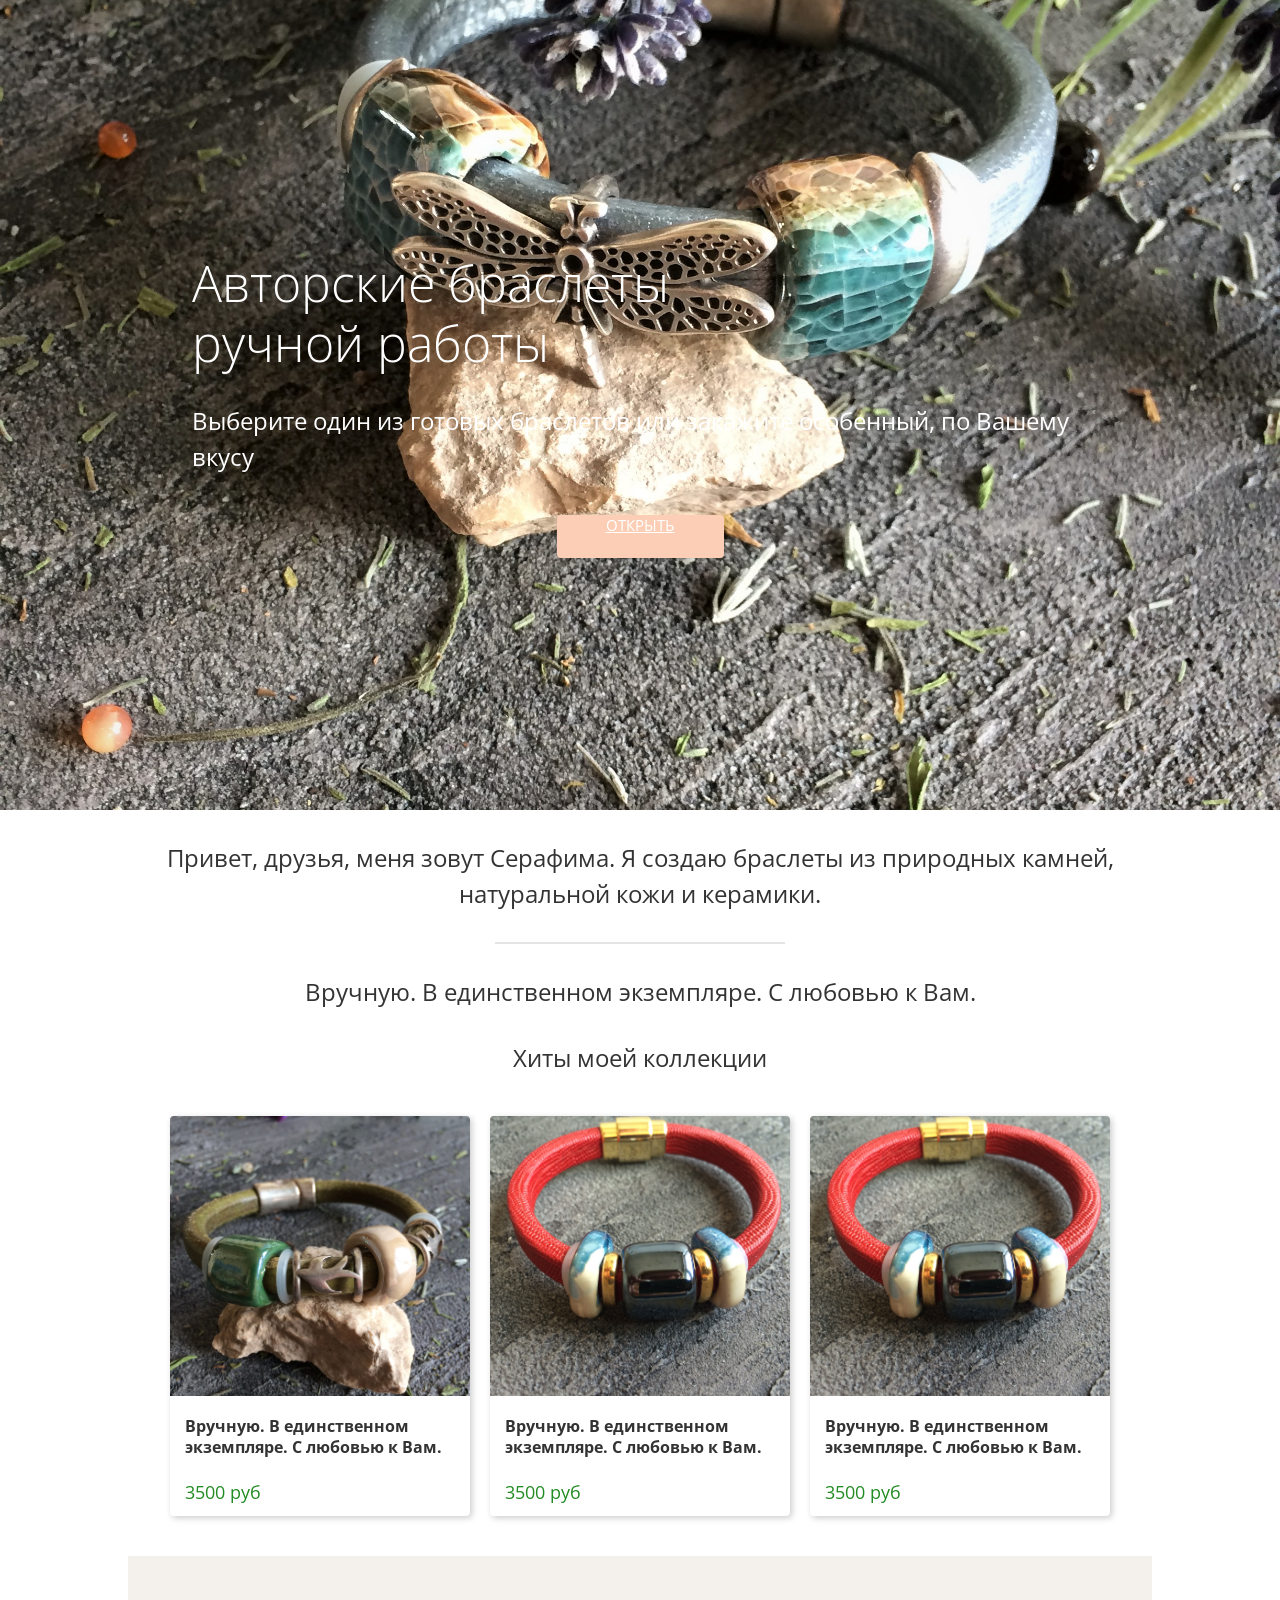
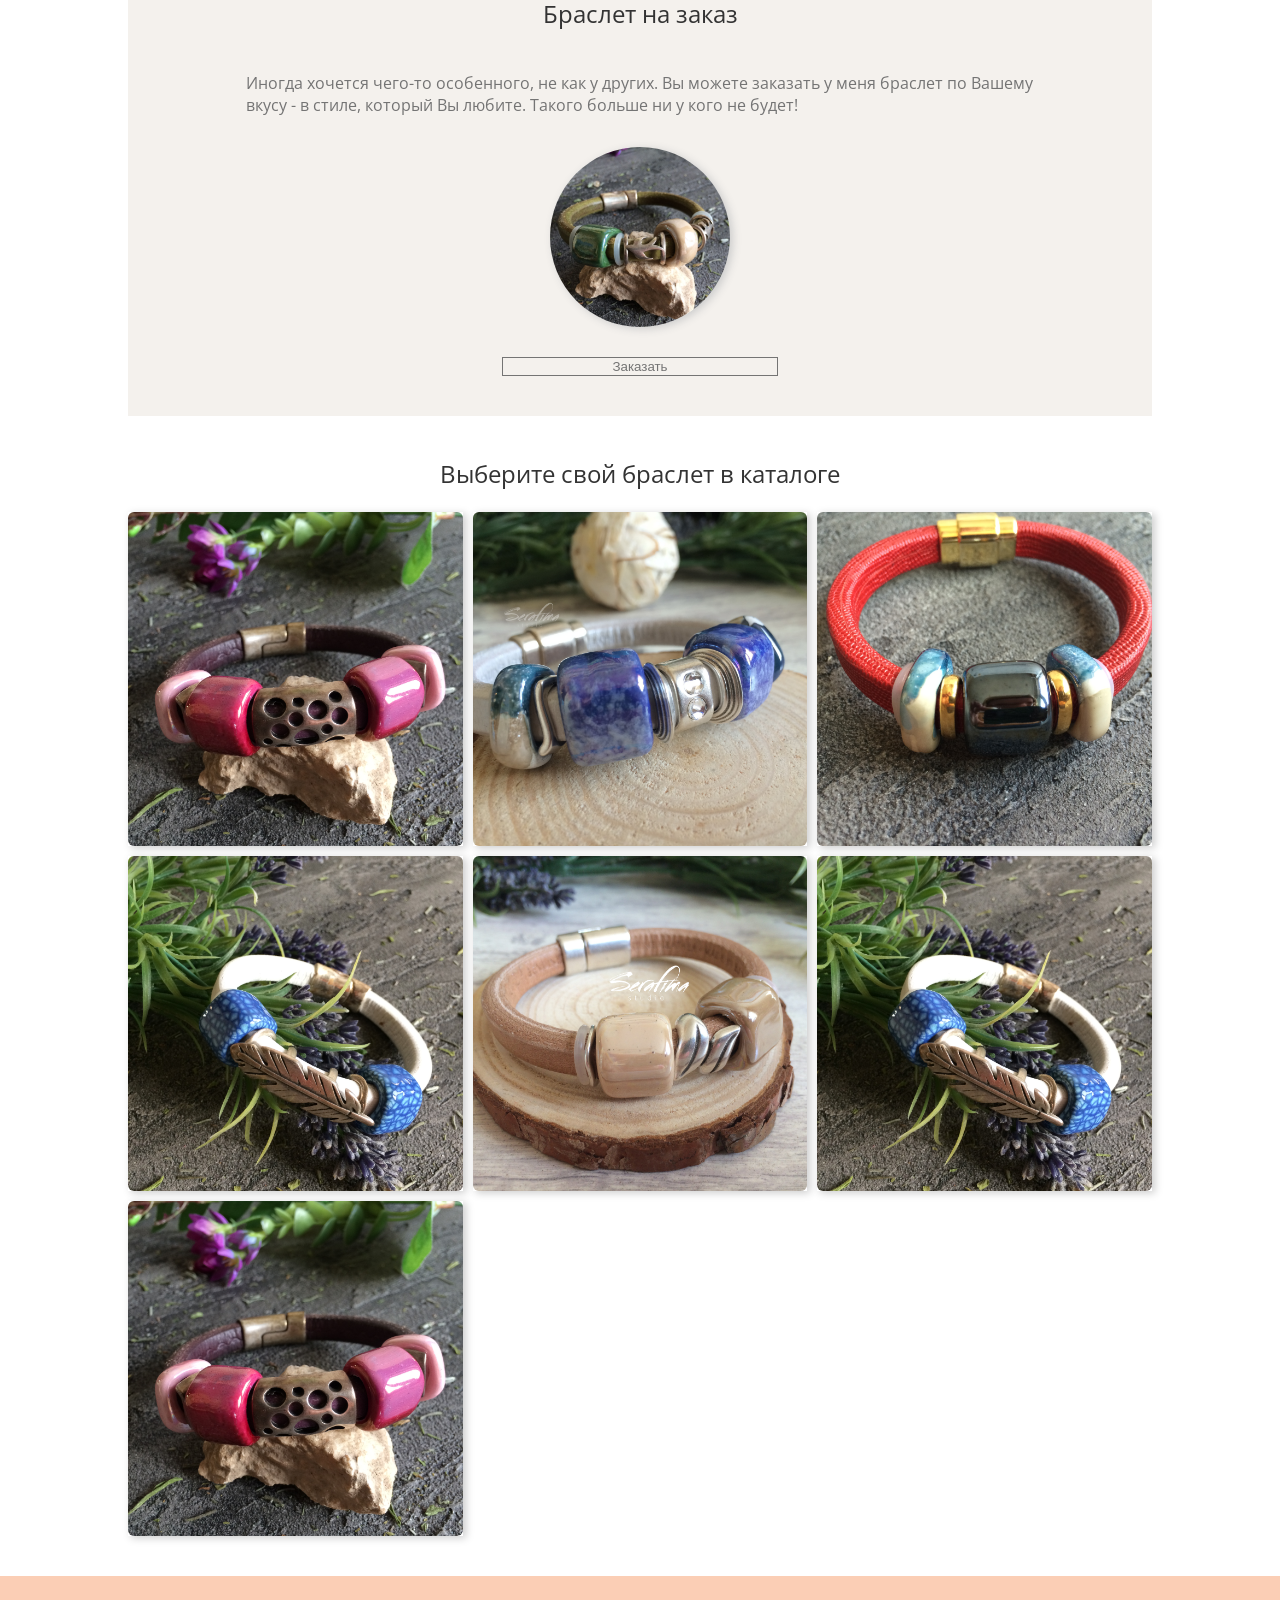
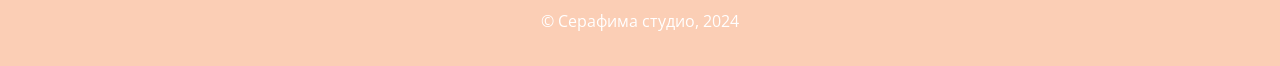
<file: index.html>
<!DOCTYPE html>
<html lang="ru">
  <head>
    <meta charset="UTF-8" />
    <meta name="viewport" content="width=device-width, initial-scale=1.0" />
    <title>Интернет-магазин браслетов ручной работы</title>
    <link
      rel="stylesheet"
      type="text/css"
      href="https://necolas.github.io/normalize.css/8.0.1/normalize.css"
    />
    <link rel="preconnect" href="https://fonts.googleapis.com" />
    <link rel="preconnect" href="https://fonts.gstatic.com" crossorigin />
    <link
      href="https://fonts.googleapis.com/css2?family=Open+Sans:wght@300;400;600;700&display=swap"
      rel="stylesheet"
    />
    <link
      rel="stylesheet"
      href="https://cdn.jsdelivr.net/npm/swiper@10/swiper-bundle.min.css"
    />
    <link rel="stylesheet" href="./index.css" />
  </head>

  <!-- ПРИВЕТ! -->
  <body class="page">
    <div class="page__container">
      <!-- <header class="header">
      <a href="#" target="_blank">
        <img src="./images/Serafima_logo.png" alt="логотип Серафима студио" class="logo">
      </a>
      </header> -->

      <main>
        <section class="cover">
          <div class="cover__info">
            <h1 class="cover__title">Авторские браслеты ручной работы</h1>
            <p class="cover__subtitle">
              Выберите один из готовых браслетов или закажите особенный, по
              Вашему вкусу
            </p>
            <a
              href="product.html"
              rel="noopener noreferrer"
              class="shop-button"
              target="_blank"
            >
              открыть
              <!-- <button type="button" class="shop-button">посмотреть</button> -->
            </a>
          </div>
        </section>

        <section class="intro">
          <p class="intro__text">
            Привет, друзья, меня зовут Серафима. Я создаю браслеты из природных
            камней, натуральной кожи и керамики.
          </p>

          <hr class="intro__devider" />

          <p class="intro__text">
            Вручную. В единственном экземпляре. С любовью к Вам.
          </p>
        </section>

        <section class="bestsellers">
          <h2 class="bestsellers__title">Хиты моей коллекции</h2>

                   <ul class="bestsellers__list">
            <li class="bestsellers__list-item">
              <article class="product-card">
                <img
                  src="./images/bracelet-spring.JPG"
                  alt=""
                  class="product-card__photo"
                />
                <div class="product-card__info">
                  <h3 class="product-card__title">
                    Вручную. В единственном экземпляре. С любовью к Вам.
                  </h3>
                  <span class="product-card__price">3500 руб</span>
                </div>
              </article>
            </li>
            <li class="bestsellers__list-item">
              <article class="product-card">
                <img
                  src="./images/regalis-obereg.jpg"
                  alt=""
                  class="product-card__photo"
                />
                <div class="product-card__info">
                  <h3 class="product-card__title">
                    Вручную. В единственном экземпляре. С любовью к Вам.
                  </h3>
                  <span class="product-card__price">3500 руб</span>
                </div>
              </article>
            </li>
            
              <article class="product-card">
                <img
                  src="./images/regalis-obereg.jpg"
                  alt=""
                  class="product-card__photo"
                />
                <div class="product-card__info">
                  <h3 class="product-card__title">
                    Вручную. В единственном экземпляре. С любовью к Вам.
                  </h3>
                  <span class="product-card__price">3500 руб</span>
                </div>
              </article>
            </li>

            <!-- <li class="product">
              <article class="product-card">
                <img
                  src="./images/bracelet-spring.JPG"
                  alt=""
                  class="product-card__photo"
                />
                <div class="product-card__info">
                  <h3 class="product-card__title">
                    Вручную. В единственном экземпляре. С любовью к Вам.
                  </h3>
                  <span class="product-card__price">3500 руб</span>
                </div>
              </article>
            </li>

            <li class="product">
              <img
                src="./images/bracelet-spring.JPG"
                alt=""
                class="product__photo"
              />
              <div class="product__info">
                <h3 class="product__title">
                  Браслет Предчувствие весны Браслет Предчувствие весны Браслет
                  Предчувствие весны
                </h3>
                <span class="product__price">3500 руб</span>
              </div>
            </li> -->
          </ul>
        </section>

        <section class="personal-order">
          <div class="personal-order__wrapper">
            <h2 class="bestsellers__title">Браслет на заказ</h2>
            <p class="personal-order__text">
              Иногда хочется чего-то особенного, не как у других. Вы можете
              заказать у меня браслет по Вашему вкусу - в стиле, который Вы
              любите. Такого больше ни у кого не будет!
            </p>
            <img
              src="./images/bracelet-spring.JPG"
              alt=""
              class="personal-order__image"
            />
            <button type="button" class="shop-button_transparent">
              Заказать
            </button>
          </div>
          <!-- <section class="arrivals"></section>
          <h2 class="bestsellers__title">Выберите свой браслет в каталоге</h2> -->
        </section>

        <section class="arrivals">
          <h2 class="bestsellers__title">Выберите свой браслет в каталоге</h2>
          <!-- Картинка может быть ссылкой: для этого оберните <img> в <a>. -->
          <ul class="arrivals__container">
            <li class="arrivals__item">
              <a href="" class="arrivals__link">
                <img
                  src="./images/regalis-fucsia.JPG"
                  class="arrivals__image"
                  alt=""
                />
              </a>
            </li>
            <li class="arrivals__item">
              <a href="" class="arrivals__link">
                <img
                  src="./images/regalis-denim.jpg"
                  class="arrivals__image"
                  alt=""
                />
              </a>
            </li>
            <li class="arrivals__item">
              <a href="" class="arrivals__link">
                <img
                  src="./images/regalis-obereg.jpg"
                  class="arrivals__image"
                  alt=""
                />
              </a>
            </li>
            <li class="arrivals__item">
              <a href="" class="arrivals__link">
                <img
                  src="./images/regalis-pero.JPG"
                  class="arrivals__image"
                  alt=""
                />
              </a>
            </li>
            <li class="arrivals__item">
              <a href="" class="arrivals__link">
                <img
                  src="./images/regalis_capuchino.jpg"
                  class="arrivals__image"
                  alt=""
                />
              </a>
            </li>
            <li class="arrivals__item">
              <a href="" class="arrivals__link">
                <img
                  src="./images/regalis-pero.JPG"
                  class="arrivals__image"
                  alt=""
                />
              </a>
            </li>
            <li class="arrivals__item">
              <a href="" class="arrivals__link">
                <img
                  src="./images/regalis-fucsia.JPG"
                  class="arrivals__image"
                  alt=""
                />
              </a>
            </li>
          </ul>
        </section>
      </main>
      <footer class="footer">
        <p class="footer__copyright">&copy Серафима студио, 2024</p>
      </footer>
    </div>
    <script src="https://cdn.jsdelivr.net/npm/swiper@10/swiper-bundle.min.js"></script>
    <script src="index.js"></script>
  </body>
</html>
</file>
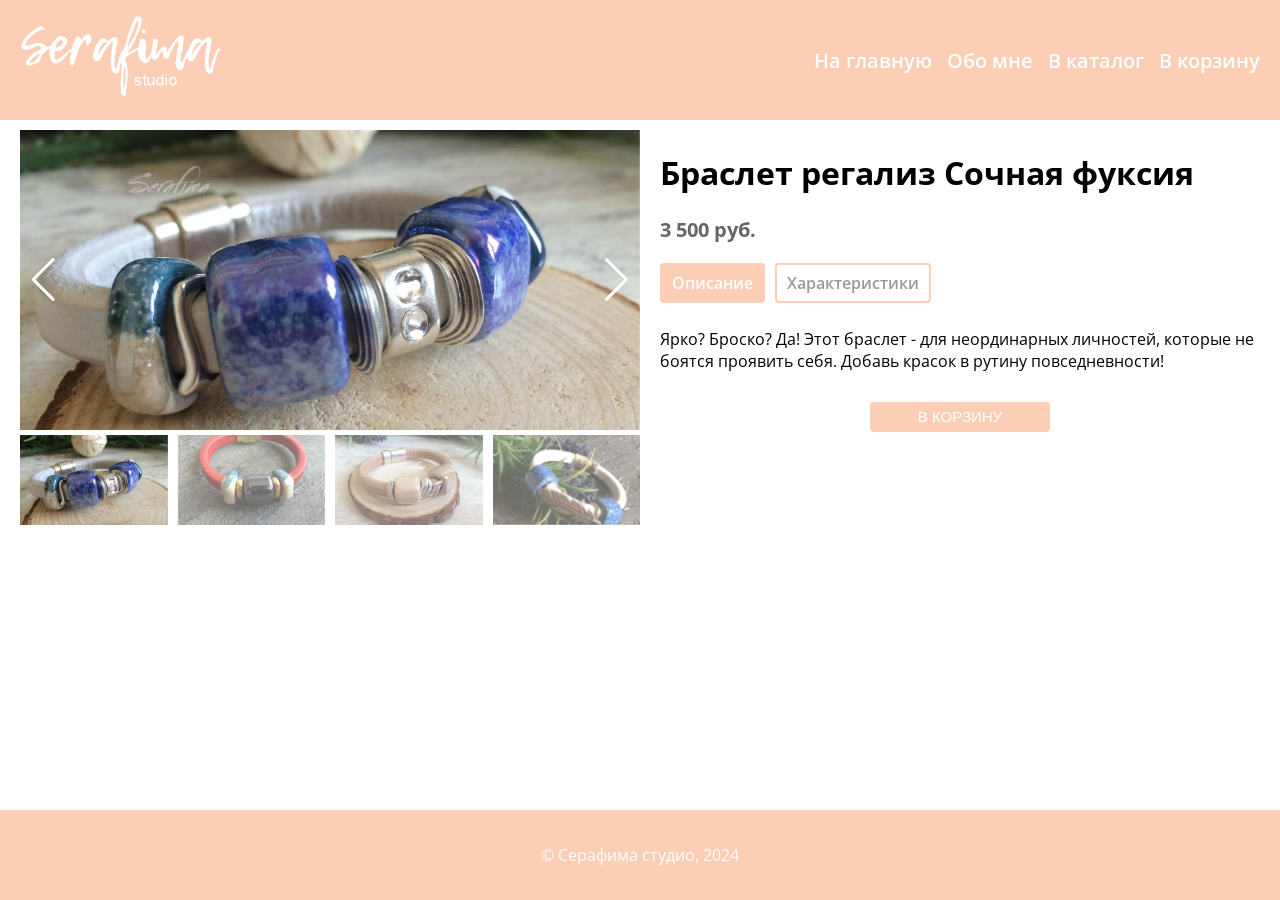
<file: product.html>
<!DOCTYPE html>
<html lang="ru">
  <head>
    <meta charset="UTF-8" />
    <meta name="viewport" content="width=device-width, initial-scale=1.0" />
    <title>Браслет регализ ручной работы</title>
    <link
      rel="stylesheet"
      type="text/css"
      href="https://necolas.github.io/normalize.css/8.0.1/normalize.css"
    />
    <link rel="preconnect" href="https://fonts.googleapis.com" />
    <link rel="preconnect" href="https://fonts.gstatic.com" crossorigin />
    <link
      href="https://fonts.googleapis.com/css2?family=Open+Sans:wght@300;400;600;700&display=swap"
      rel="stylesheet"
    />
    <link
      rel="stylesheet"
      href="https://cdn.jsdelivr.net/npm/swiper@10/swiper-bundle.min.css"
    />
    <link rel="stylesheet" href="./index.css" />
  </head>
  <body class="page">
    <div class="page__container">
      <header class="product-header">
        <a href="#" class="product-header__logo-link">
          <img
            src="./images/Serafima_logo.png"
            class="product-header__logo"
            alt="лого Серафима студио"
          />
        </a>
        <nav class="product-header__nav">
          <ul class="product-header__nav-list">
            <li class="product-header__nav-item">
              <a
                href="./index.html"
                class="product-header__nav-link"
                target="_blank"
                >На главную</a
              >
            </li>
            <li class="product-header__nav-item">
              <a href="#" class="product-header__nav-link" target="_blank"
                >Обо мне</a
              >
            </li>
            <li class="product-header__nav-item">
              <a href="#" class="product-header__nav-link" target="_blank"
                >В каталог</a
              >
            </li>
            <li class="product-header__nav-item">
              <a href="#" class="product-header__nav-link" target="_blank"
                >В корзину</a
              >
            </li>
          </ul>
          <div class="product-header__burger">
            <!-- <span class="one"></span>
            <span class="two"></span>
            <span class="three"></span> -->

            <span class="product-header__burger-line one"></span>
            <span class="product-header__burger-line two"></span>
            <span class="product-header__burger-line three"></span>
          </div>
        </nav>
      </header>
      <main class="content">
        <div class="single-product">
          <div class="slider-wrapper">
            <!-- Основной слайдер -->
            <div class="swiper mySwiper2">
              <div class="swiper-wrapper">
                <div class="swiper-slide">
                  <img
                    src="./images/regalis-denim.jpg"
                    class="swiper-image"
                    alt=""
                  />
                </div>
                <div class="swiper-slide">
                  <img
                    src="./images/regalis-obereg.jpg"
                    class="swiper-image"
                    alt=""
                  />
                </div>
                <div class="swiper-slide">
                  <img
                    src="./images/regalis_capuchino.jpg"
                    class="swiper-image"
                    alt=""
                  />
                </div>
                <div class="swiper-slide">
                  <img
                    src="./images/regalis-pero.JPG"
                    class="swiper-image"
                    alt=""
                  />
                </div>
                <div class="swiper-slide">
                  <img
                    src="./images/regalis-fucsia.JPG"
                    class="swiper-image"
                    alt=""
                  />
                </div>
                <div class="swiper-slide">
                  <img
                    src="./images/bracelet-spring.JPG"
                    class="swiper-image"
                    alt=""
                  />
                </div>
              </div>
              <!-- If we need pagination -->
              <div class="swiper-pagination"></div>

              <!-- If we need navigation buttons -->
              <div class="swiper-button-prev"></div>
              <div class="swiper-button-next"></div>
            </div>
            <!--Слайдер с иконками  -->
            <div thumbsSlider="" class="swiper mySwiper">
              <!-- Additional required wrapper -->
              <div class="swiper-wrapper">
                <!-- Slides -->
                <div class="swiper-slide">
                  <img
                    src="./images/regalis-denim.jpg"
                    class="thumbs-swiper-image"
                    alt=""
                  />
                </div>
                <div class="swiper-slide">
                  <img
                    src="./images/regalis-obereg.jpg"
                    class="thumbs-swiper-image"
                    alt=""
                  />
                </div>
                <div class="swiper-slide">
                  <img
                    src="./images/regalis_capuchino.jpg"
                    class="thumbs-swiper-image"
                    alt=""
                  />
                </div>
                <div class="swiper-slide">
                  <img
                    src="./images/regalis-pero.JPG"
                    class="thumbs-swiper-image"
                    alt=""
                  />
                </div>
                <div class="swiper-slide">
                  <img
                    src="./images/regalis-fucsia.JPG"
                    class="thumbs-swiper-image"
                    alt=""
                  />
                </div>
                <div class="swiper-slide">
                  <img
                    src="./images/bracelet-spring.JPG"
                    class="thumbs-swiper-image"
                    alt=""
                  />
                </div>
              </div>
            </div>
          </div>

          <div class="single-product__info">
            <h1 class="single-product__title">Браслет регализ Сочная фуксия</h1>

            <span class="single-product__price"> 3 500 руб.</span>
            <div class="single-product__labels">
              <span
                class="single-product__label single-product__label_description single-product__label_visible"
                >Описание</span
              >
              <span class="single-product__label single-product__label_details"
                >Характеристики</span
              >
            </div>

            <p class="single-product__description">
              Ярко? Броско? Да! Этот браслет - для неординарных личностей,
              которые не боятся проявить себя. Добавь красок в рутину
              повседневности!
            </p>
            <button type="submit" class="shop-button shop-button_size_small">
              в корзину
            </button>
          </div>
        </div>
      </main>
      <footer class="footer">
        <p class="footer__copyright">&copy Серафима студио, 2024</p>
      </footer>
    </div>

    <script src="https://cdn.jsdelivr.net/npm/swiper@10/swiper-bundle.min.js"></script>

    <script>
      const swiper = new Swiper(".mySwiper", {
        loop: true,
        spaceBetween: 10,
        slidesPerView: 4,
        freeMode: true,
        watchSlidesProgress: true,
      });
      const swiper2 = new Swiper(".mySwiper2", {
        loop: true,
        spaceBetween: 10,
        navigation: {
          nextEl: ".swiper-button-next",
          prevEl: ".swiper-button-prev",
        },
        thumbs: {
          swiper: swiper,
        },
      });
    </script>

    <!-- <script type="module" src="./index.js"></script> -->
  </body>
</html>
</file>
<file: index.css>
.page {
  background-color: #fff;
  margin: 0 auto;
  padding: 0;
  color: #000;
  font-family: "Open Sans", "Arial", "Helvetica", sans-serif;
  -webkit-font-smoothing: antialiased;
  -moz-osx-font-smoothing: grayscale;
  box-sizing: border-box;
}

.page__container {
  max-width: 1280px;
  margin: 0 auto;

  /* рэппер для всех структурных блоков страницы (хедер, мейн и футер), в нем
  оверфлоу хидден, чтобы не было горизонтального скролла при выпадании элементов
  за пределы экрана при работе с адаптивностью   или позиционированием. */
  overflow: hidden;
  display: flex;
  flex-direction: column;
  min-height: 100vh;
}

.content {
  padding: 10px;
  margin: 0;
}
.product-header {
  /* position: fixed;
  width: 100%;
  top: 0;
  left: 0;
  z-index: 50; */
  display: flex;
  justify-content: space-between;
  align-items: center;
  background-color: #fbceb5;
  padding: 10px 20px;
  height: 100px;
}

/* .product-header::before {
  content: "";
  position: absolute;
  top: 0;
  left: 0;
  width: 100%;
  height: 100%;
  background-color: #66cccc;
} */
.product-header__logo {
  max-width: 150px;
}
@media (min-width: 500px) {
  .product-header__logo {
    max-width: 200px;
  }
}
.product-header__burger {
  display: flex;
  flex-direction: column;
  justify-content: space-between;
  /* flex-wrap: wrap; */
  width: 50px;
  height: 50px;
  cursor: pointer;
  /* transform-origin: left; */
}
.product-header__burger:hover .product-header__burger-line:nth-child(1) {
  transform: rotate(45deg);
  transform-origin: left bottom;
}
.product-header__burger:hover .product-header__burger-line:nth-child(2) {
  opacity: 0;
}
.product-header__burger:hover .product-header__burger-line:nth-child(3) {
  transform: rotate(-45deg) translateX(8px) translateY(-8px);
  transform-origin: left bottom;
}
@media (min-width: 768px) {
  .product-header__burger {
    display: none;
  }
}
.product-header__burger-line {
  display: block;
  background-color: #fff;
  width: 100%;
  height: 2px;
  border-radius: 1px;
  transition: all 0.5s;
}
/* .one {
  transform: rotate(45deg);
  transform-origin: left bottom;
}
.two {
  opacity: 0;
}
.three {
  transform: rotate(-45deg) translateX(8px) translateY(-8px);
  transform-origin: left bottom;
} */
.product-header__nav-list {
  list-style-type: none;
  display: flex;
  justify-content: flex-end;
  flex-wrap: nowrap;
  padding: 0;
  display: none;
}
@media (min-width: 768px) {
  .product-header__nav-list {
    display: flex;
  }
}

.product-header__nav-item {
  padding: 0 15px 0 0;
}

.product-header__nav-item:last-of-type {
  padding: 0;
}

.product-header__nav-link {
  text-decoration: none;
  color: #fff;
  font-size: 20px;
  font-weight: 600;
  white-space: nowrap;
}

.slider-wrapper {
  width: 100%;
}

@media (min-width: 700px) {
  .slider-wrapper {
    width: 50%;
  }
}

.cover {
  height: 90vh;
  display: flex;
  justify-content: center;
  flex-direction: row;
  overflow: hidden;
  background-image: url("./images/cover-banner.jpg");
  background-size: cover;
  background-position: center;
  background-repeat: no-repeat;
}

.cover__info {
  width: 70%;
  display: flex;
  flex-direction: column;
  align-items: center;
  justify-content: center;
}

.cover__title {
  max-width: 70%;
  font-size: 50px;
  font-weight: 300;
  font-style: normal;
  margin: 0px;
  padding: 0px;
  line-height: 1.2;
  color: #fff;
  align-self: self-start;
}

.cover__subtitle {
  font-size: 24px;
  color: #fff;
  font-weight: 400;
  line-height: 1.5;
  letter-spacing: 0px;
  font-style: normal;
  margin: 0px;
  padding: 30px 0px 40px 0px;
}

.shop-button {
  width: 167px;
  height: 43px;
  margin: 0px;
  padding: 0;
  border-radius: 4px;
  background-color: #fbceb5;
  color: white;
  border: none;
  font-size: 15px;
  font-weight: 400;
  text-align: center;
  box-sizing: border-box;
  text-transform: uppercase;
  align-self: center;
  cursor: pointer;
}

.shop-button_size_small {
  width: 40%;
  max-width: 180px;
  height: 30px;
  font-size: 15px;
  font-weight: 400;
  margin: 0 auto 30px;
}

.shop-button_transparent {
  width: 70%;
  background-color: transparent;
  border: 1px solid #747474;
  color: #747474;
  margin: 0 auto;
  cursor: pointer;
}
@media (min-width: 600px) {
  .shop-button_transparent {
    width: 50%;
  }
}
@media (min-width: 1024px) {
  .shop-button_transparent {
    width: 35%;
  }
}

.shop-button:hover {
  background-image: linear-gradient(#66cccc, #f498ad);
}

.intro {
  margin: 0 auto;
  padding: 30px 0px 30px 0px;
  max-width: 75%;
}

.intro__text {
  color: #333333;
  font-size: 24px;
  font-weight: 400;
  line-height: 1.5;
  font-style: normal;
  text-align: center;
  margin: 0px;
}

.intro__devider {
  width: 30%;
  margin: 30px auto;
  border: 1px solid #e5e3e3;
}

.bestsellers {
  width: 80%;
  margin: 0 auto;
  padding: 0;
}

.bestsellers__list {
  width: 100%;
  display: grid;
  grid-template-columns: repeat(auto-fit, 300px);
  column-gap: 20px;
  row-gap: 15px;
  justify-content: center;
  align-content: start;
  list-style-type: none;
  margin: 40px 0 40px 0;
  padding: 0;
}
.bestsellers__list:last-child {
  align-self: center;
}
.bestsellers__list-item {
  width: 100%;
}

.bestsellers__title {
  /* position: relative; */
  color: #333333;
  font-size: 24px;
  font-weight: 400;
  line-height: 1.5;
  font-style: normal;
  text-align: center;
  margin: 0px;
}

/* .bestsellers__title::after {
  position: absolute;
  content: "";
  margin: 0 auto;
  left: 0;
  right: 0;
  bottom: -20px;
  background-color: #e5e3e3;
  height: 1px;
  width: 30%;
} */

.product {
  /* width: 100%;
  height: 100%; */
}

.product-card {
  width: 300px;
  height: 400px;
  display: flex;
  flex-direction: column;
  justify-content: space-between;
  align-items: center;
  /* padding: 0 0 10px 0; */
  padding: 0px;
  border-radius: 4px;
  box-shadow: 2px 2px 6px #ccc;
  box-sizing: border-box;
}

/* .product__item {
  width: 285px;
  height: 348px;
  display: flex;
  flex-direction: column;
  align-items: center;
  padding: o;
  /* padding: 0 0 10px 0; 
  border-radius: 4px;
  box-shadow: 2px 2px 6px #ccc;
} */

.product-card__photo {
  width: 100%;
  height: 70%;
  border-top-left-radius: 4px;
  border-top-right-radius: 4px;
  cursor: pointer;
  object-fit: cover;
}

.product-card__info {
  display: flex;
  flex-direction: column;
  justify-content: space-between;
  width: 90%;
  /* height: 98px; */
  height: 25%;
  padding: 0px 0 15px 0;
  /* padding: 17px 0 0 0; */
  box-sizing: border-box;
}

.product-card__title {
  color: #333333;
  padding: 0px;
  margin: 0px;
  font-size: 16px;
  line-height: 1.3;
  -webkit-line-clamp: 2;
  display: -webkit-box;
  -webkit-box-orient: vertical;
  overflow: hidden;
}

.product-card__price {
  font-size: 18px;
  font-weight: 400;
  line-height: 1;
  padding: 0px;
  color: forestgreen;
}
.wrapper {
  width: 285px;
  height: 54px;
  border: 3px black;
}

.personal-order {
  padding: 40px 20px 40px 20px;
  background-color: #f4f1ed;
  margin: 0 auto;
  box-sizing: border-box;
}

@media (min-width: 600px) {
  .personal-order {
    width: 80%;
  }
}
.personal-order__text {
  color: #747474;
  line-height: 1.4;
  margin: 0px;
  padding: 40px 0 30px 0;
}
.personal-order__wrapper {
  display: flex;
  flex-direction: column;
  justify-content: center;
  width: 80%;
  margin: 0 auto;
}

.personal-order__image {
  height: 180px;
  width: 180px;
  border-radius: 50%;
  box-shadow: 3px 2px 8px #ccc;
  cursor: pointer;
  object-fit: cover;
  margin: 0 auto 30px auto;
}

.arrivals {
  display: flex;
  flex-direction: column;
  justify-content: center;
  width: 80%;
  /* min-height: 600px; */
  padding: 40px 0px 40px 0px;
  margin: 0 auto;
}

.arrivals__container {
  display: grid;
  grid-template-columns: repeat(auto-fit, minmax(150px, 1fr));
  gap: 10px;
  justify-content: center;
  align-content: start;
  align-items: start;
  justify-items: start;
  list-style-type: none;
  margin: 0px;
  padding: 20px 0 0 0;
  /* width: 100%; */
  /* min-height: 500px; */
  /* background-color: blue; */
}
@media (min-width: 900px) {
  .arrivals__container {
    grid-template-columns: repeat(auto-fit, minmax(250px, 1fr));
  }
}

.arrivals__item {
  /* либо ширина и высота при заданной точно высоте родителя, либо аспект */
  /* height: 100%;
  width: 100%; */
  aspect-ratio: 1 / 1;

  box-shadow: 3px 2px 8px #ccc;
  cursor: pointer;
}

.arrivals__link {
  display: block;
  /* background-color: red; */
  /* если аспект, то должна быть задана ширина и высота 100% у детей, чтобы передать им аспект */
  height: 100%;
  width: 100%;
}

.arrivals__image {
  height: 100%;
  width: 100%;
  object-fit: cover;
  border-radius: 6px;
}

.footer {
  background-color: #ffcccc;
  padding: 6px;
  /* делаем у футера сверху внешние отступы автоматические, пока футер не упрется в 
  конец блока - рэппера для страницы */
  margin-top: auto;
}
.footer__container {
  display: flex;
  justify-content: center;
}
.footer__copyright {
  color: #333333;
}

/* Свайпер большой фотки товара */
.mySwiper2 {
  height: 300px;
  width: 100%;
  box-sizing: border-box;
  object-fit: cover;
}

/* Свайпер маленьких иконок товара */
.mySwiper {
  height: 100px;
  box-sizing: border-box;
  padding: 5px 0;
  /* object-fit: cover; */
}

.thumbs-swiper-image {
  display: block;
  width: 100%;
  height: 100%;
  object-fit: cover;
}

.mySwiper .swiper-slide {
  width: 25%;
  height: 100%;
  opacity: 0.6;
  object-fit: cover;
}

.mySwiper .swiper-slide-thumb-active {
  opacity: 1;
}

.swiper-slide {
  display: flex;
  justify-content: center;
  align-items: center;
  object-fit: cover;
}

.swiper-image {
  display: block;
  width: 100%;
  height: 500px;
  object-fit: cover;
}
/* .swiper-slide img {
  display: block;
  width: 100%;
  height: 100%;
  object-fit: cover;
}  */

.swiper-button-prev::after {
  color: #fff;
}
.swiper-button-next::after {
  color: #fff;
}

.swiper-pagination-bullet {
  width: 15px;
  height: 15px;
  background-color: #fff;
  opacity: 0.7;
  cursor: pointer;
}

.swiper-pagination-bullet-active {
  width: 25px;
  height: 25px;
  opacity: 1;
  background-color: #fff;
}

.swiper-scrollbar {
  margin: 0px 0 10px 0;
}

.swiper-scrollbar-drag {
  background-color: #fff;
  cursor: pointer;
}
.cover {
}
.cover__info {
}
.cover__title {
}
.cover__subtitle {
}
.footer {
  height: 10vh;
  background-color: #fbceb5;
  padding: 0;
  display: flex;
  flex-direction: column;
  justify-content: center;
  align-items: center;
}
.footer__copyright {
  color: white;
  margin: 0;
}

.grid {
  display: grid;
  height: 400px;
  margin: 40px auto 0px;
  padding: 0;
  grid-template-columns: repeat(3, 1fr);
  grid-template-rows: repeat(3, 1fr);
  grid-template-areas:
    "image1 image1 image2"
    "image1 image1 image2"
    "image1 image1 image2";
  row-gap: 10px;
  column-gap: 10px;
  list-style-type: none;
}

.item {
  /* именно мин высота! тогда высота будет подстраиваться под высоту родителя */
  min-height: 300px;
  min-width: 300px;
  background-color: #66cccc;
  cursor: pointer;
  border-radius: 4px;
  box-shadow: 2px 2px 6px #ccc;
  box-sizing: border-box;
}
.image1 {
  grid-area: image1;
  height: 300px;
  width: 300px;
  background-color: #f498ad;
}

.image2 {
  grid-area: image2;
  background-color: #747474;
}
.link {
  display: grid;
}
.single-product {
  display: flex;
  flex-direction: column;
  column-gap: 10px;
}
@media (min-width: 700px) {
  .single-product {
    flex-direction: row;
    column-gap: 20px;
    padding: 0 10px;
  }
}

.single-product__info {
  display: flex;
  flex-direction: column;
}

.single-product__description {
  margin: 15px 0 30px 0;
}

.single-product__labels {
  display: flex;
  margin: 20px 0 10px 0;
  gap: 10px;
}

.single-product__label {
  display: block;
  line-height: 1rem;
  background-color: #fff;
  padding: 10px;
  border: 2px solid #fbceb5;
  border-radius: 4px;
  color: #999999;
  font-weight: 600;
  cursor: pointer;
}
.single-product__label_visible {
  background-color: #fbceb5;
  color: #fff;
  cursor: auto;
}

.single-product__price {
  font-size: 20px;
  color: #666;
  font-weight: 700;
}
</file>
